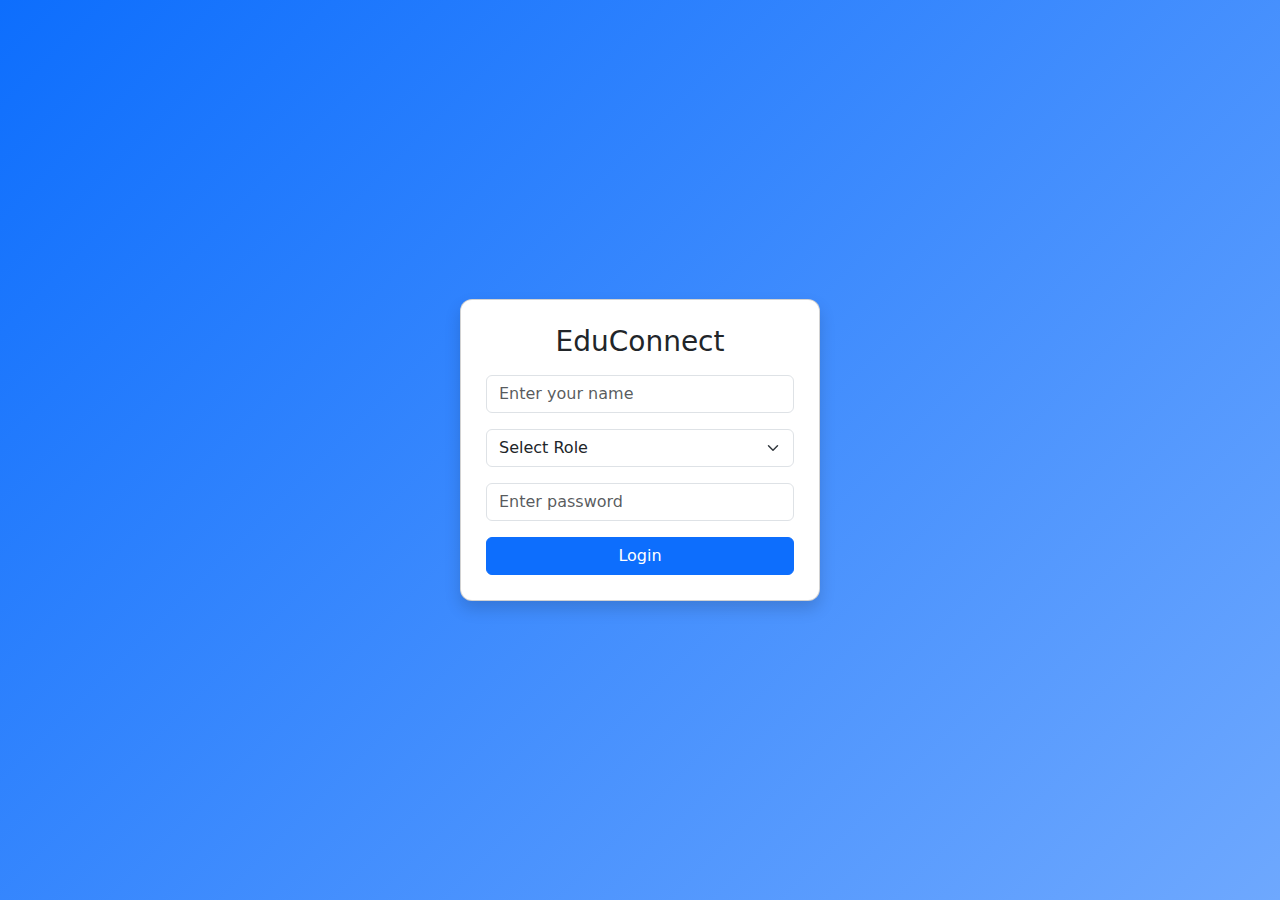
<file: index.html>
<!DOCTYPE html>
<html lang="en">
<head>
  <meta charset="UTF-8">
  <title>EduConnect | Login</title>

  <!-- Bootstrap -->
  <link href="https://cdn.jsdelivr.net/npm/bootstrap@5.3.2/dist/css/bootstrap.min.css" rel="stylesheet">

  <!-- Custom CSS -->
  <link rel="stylesheet" href="css/style.css">
</head>
<body class="login-bg d-flex align-items-center justify-content-center vh-100">

  <div class="card login-card shadow">
    <h3 class="text-center mb-3">EduConnect</h3>

    <input type="text" id="name" class="form-control mb-3" placeholder="Enter your name">

    <select id="role" class="form-select mb-3">
      <option value="">Select Role</option>
      <option value="teacher">Teacher</option>
      <option value="student">Student</option>
    </select>

    <input type="password" id="password" class="form-control mb-3" placeholder="Enter password">

    <button class="btn btn-primary w-100" onclick="login()">Login</button>

    
  </div>

  <script src="js/auth.js"></script>
</body>
</html>
</file>
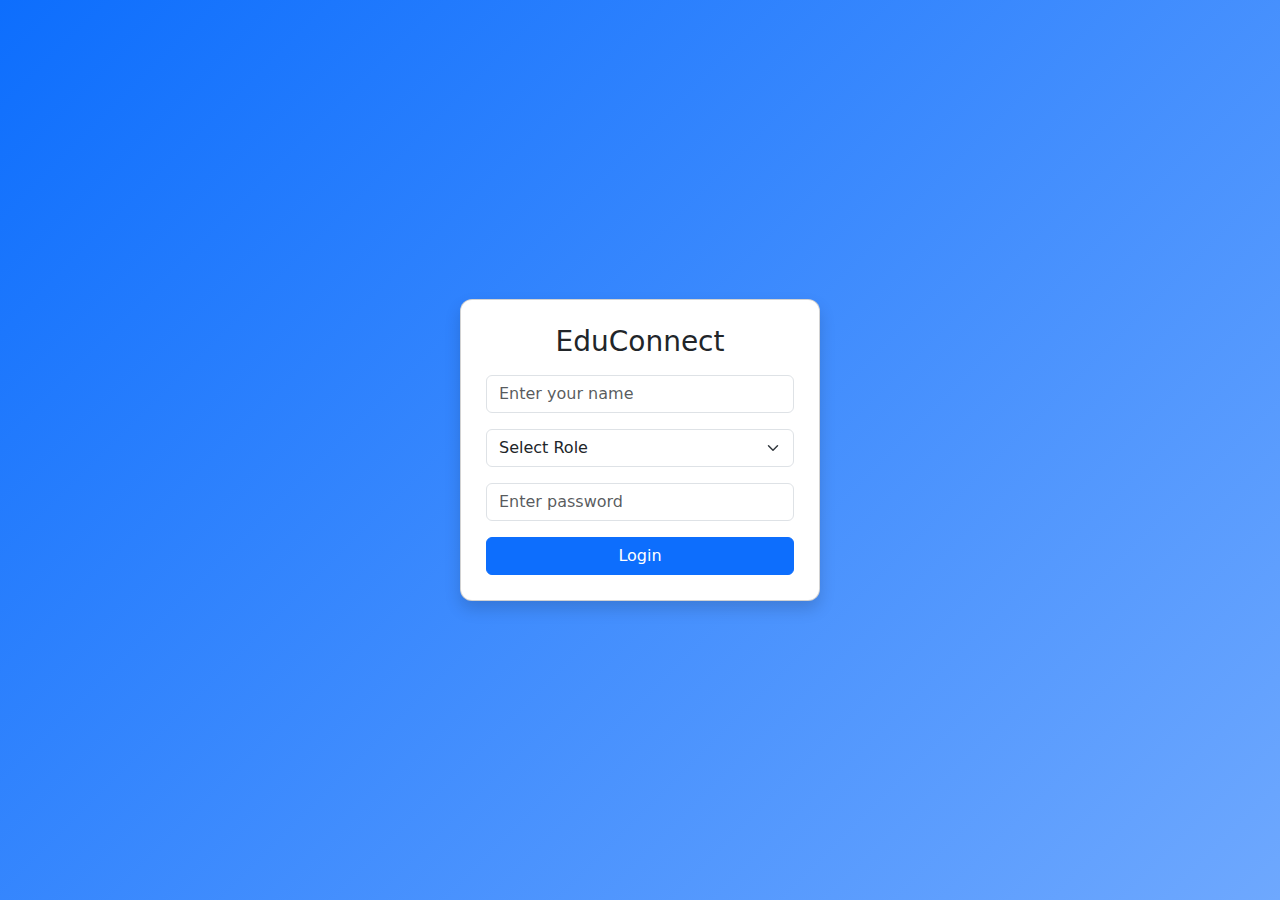
<file: change-password.html>
<!DOCTYPE html>
<html>
<head>
  <title>Change Password | EduConnect</title>
  <link href="https://cdn.jsdelivr.net/npm/bootstrap@5.3.2/dist/css/bootstrap.min.css" rel="stylesheet">
</head>

<body class="bg-light d-flex justify-content-center align-items-center vh-100">

<div class="card p-4 shadow" style="width:350px;">
  <h4 class="mb-3 text-center">Change Password</h4>

  <input type="password" id="newPassword" class="form-control mb-2"
    placeholder="New Password">

  <input type="password" id="confirmPassword" class="form-control mb-3"
    placeholder="Confirm Password">

  <button class="btn btn-primary w-100" onclick="changePassword()">
    Update Password
  </button>
</div>

<script src="js/change-password.js"></script>
</body>
</html>
</file>
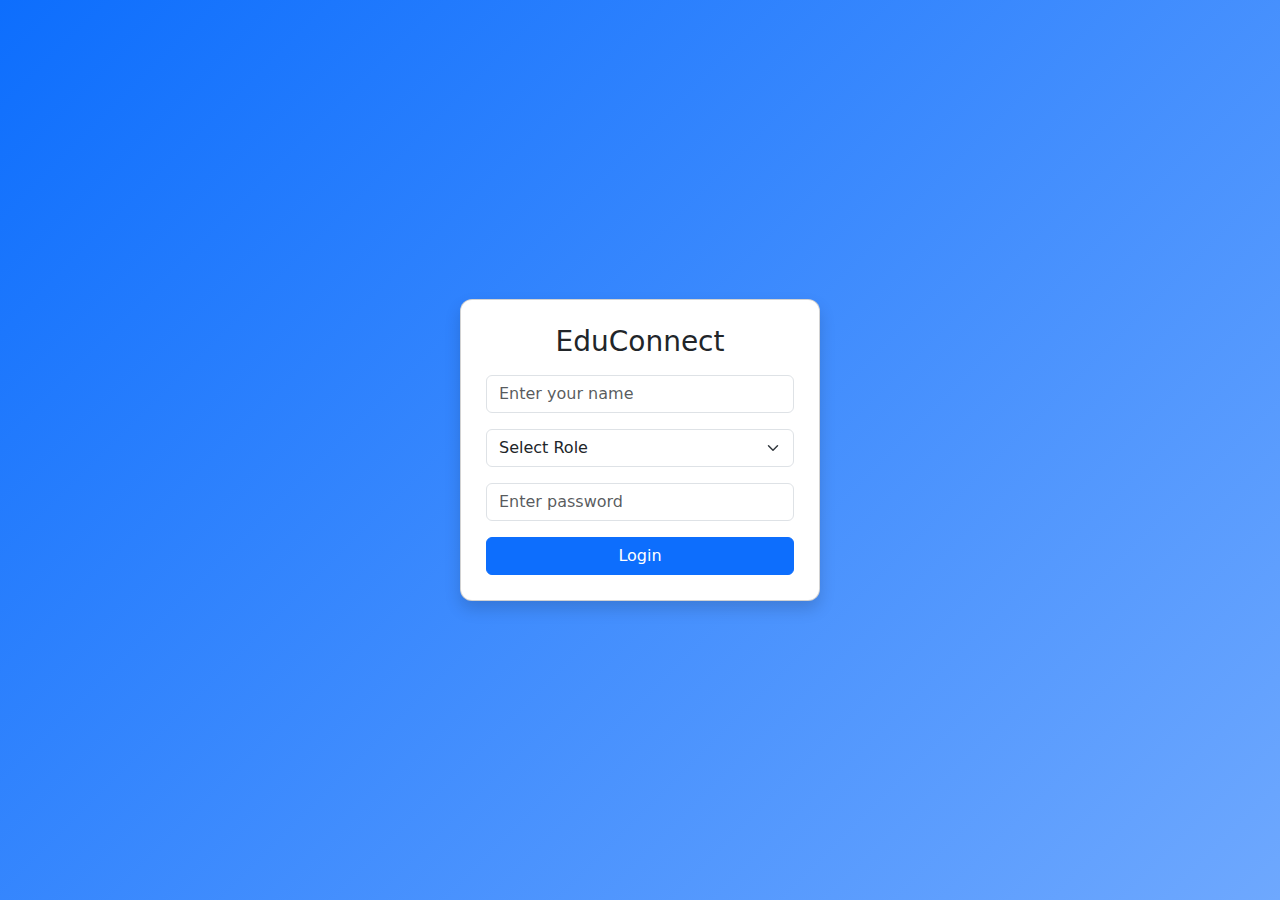
<file: profile.html>
<!DOCTYPE html>
<html>
<head>
  <title>Profile | EduConnect</title>
  <link href="https://cdn.jsdelivr.net/npm/bootstrap@5.3.2/dist/css/bootstrap.min.css" rel="stylesheet">
</head>

<body class="bg-light">

<nav class="navbar navbar-dark bg-primary px-4">
  <span class="navbar-brand">My Profile</span>
</nav>

<div class="container mt-4">
  <div class="card p-3">
    <p><b>Username:</b> <span id="username"></span></p>
    <p><b>Role:</b> <span id="role"></span></p>
    <p><b>Last Login:</b> <span id="lastLogin"></span></p>
  </div>
</div>

<script src="js/profile.js"></script>
</body>
</html>
</file>
<file: css/style.css>
/* Login Page Background */
.login-bg {
  background: linear-gradient(135deg, #0d6efd, #6ea8fe);
}

/* Login Card */
.login-card {
  width: 360px;
  padding: 25px;
  border-radius: 12px;
  background-color: #ffffff;
}

/* Input focus effect */
.form-control:focus,
.form-select:focus {
  box-shadow: 0 0 0 0.2rem rgba(13, 110, 253, 0.25);
  border-color: #0d6efd;
}
</file>
